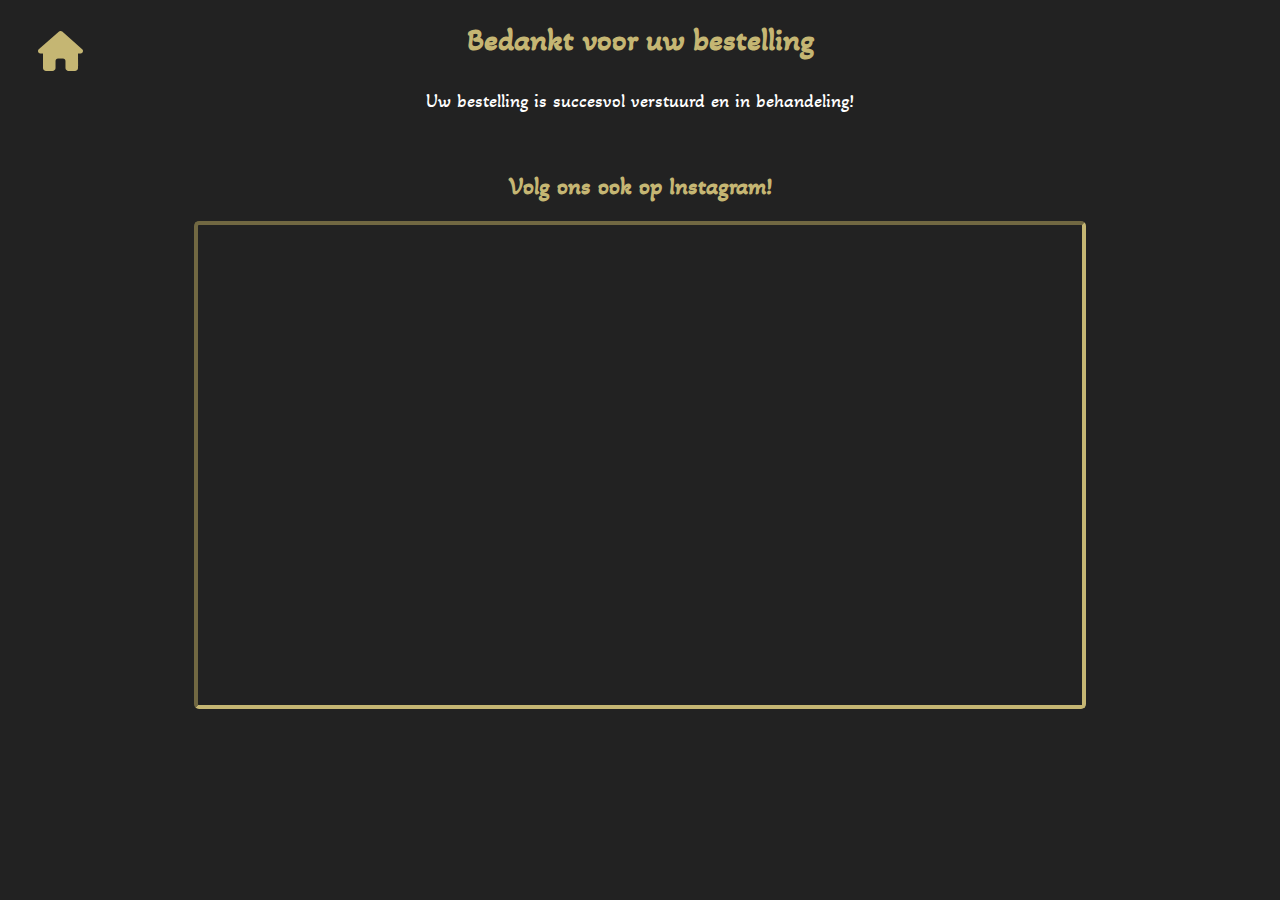
<file: src/bevestiging.html>
<!DOCTYPE html>
<html lang="en">
  <head>
    <link href="./images/logo.png" rel="shortcut icon" type="./images/logo.png" />
    <meta charset="UTF-8" />
    <meta http-equiv="X-UA-Compatible" content="IE=edge" />
    <meta name="viewport" content="width=device-width, initial-scale=1.0" />
    <link rel="stylesheet" href="css/bevestiging.css" />
    <link rel="preconnect" href="https://fonts.googleapis.com" />
    <link rel="preconnect" href="https://fonts.gstatic.com" crossorigin />
    <link rel="stylesheet" href="https://cdnjs.cloudflare.com/ajax/libs/font-awesome/6.0.0-beta3/css/all.min.css">
    <link
      href="https://fonts.googleapis.com/css2?family=Akaya+Telivigala&family=Eczar:wght@800&display=swap"
      rel="stylesheet"
    />
    <link
      href="https://fonts.googleapis.com/css2?family=Dancing+Script:wght@400;700&display=swap"
      rel="stylesheet"
    />
    <title>Bevestiging</title>
  </head>
  <body>
    <a href="index.html"
      ><i class="fa-solid fa-house" style="color: #c5b673;"></i></a
    >
    <h1>Bedankt voor uw bestelling</h1>
    <p>Uw bestelling is succesvol verstuurd en in behandeling!</p>
    
    <h2>Volg ons ook op Instagram!</h2>
    <div class="insta">
      <iframe src="https://www.instagram.com/ystra_ice/embed/"></iframe>
    </div>
    
    <!-- <iframe src="https://www.facebook.com/ystra.ambachtelijkijs/" frameborder="0"></iframe> -->
    <!-- <script src="./js/instagram.js"></script> -->
  </body>
</html>
</file>
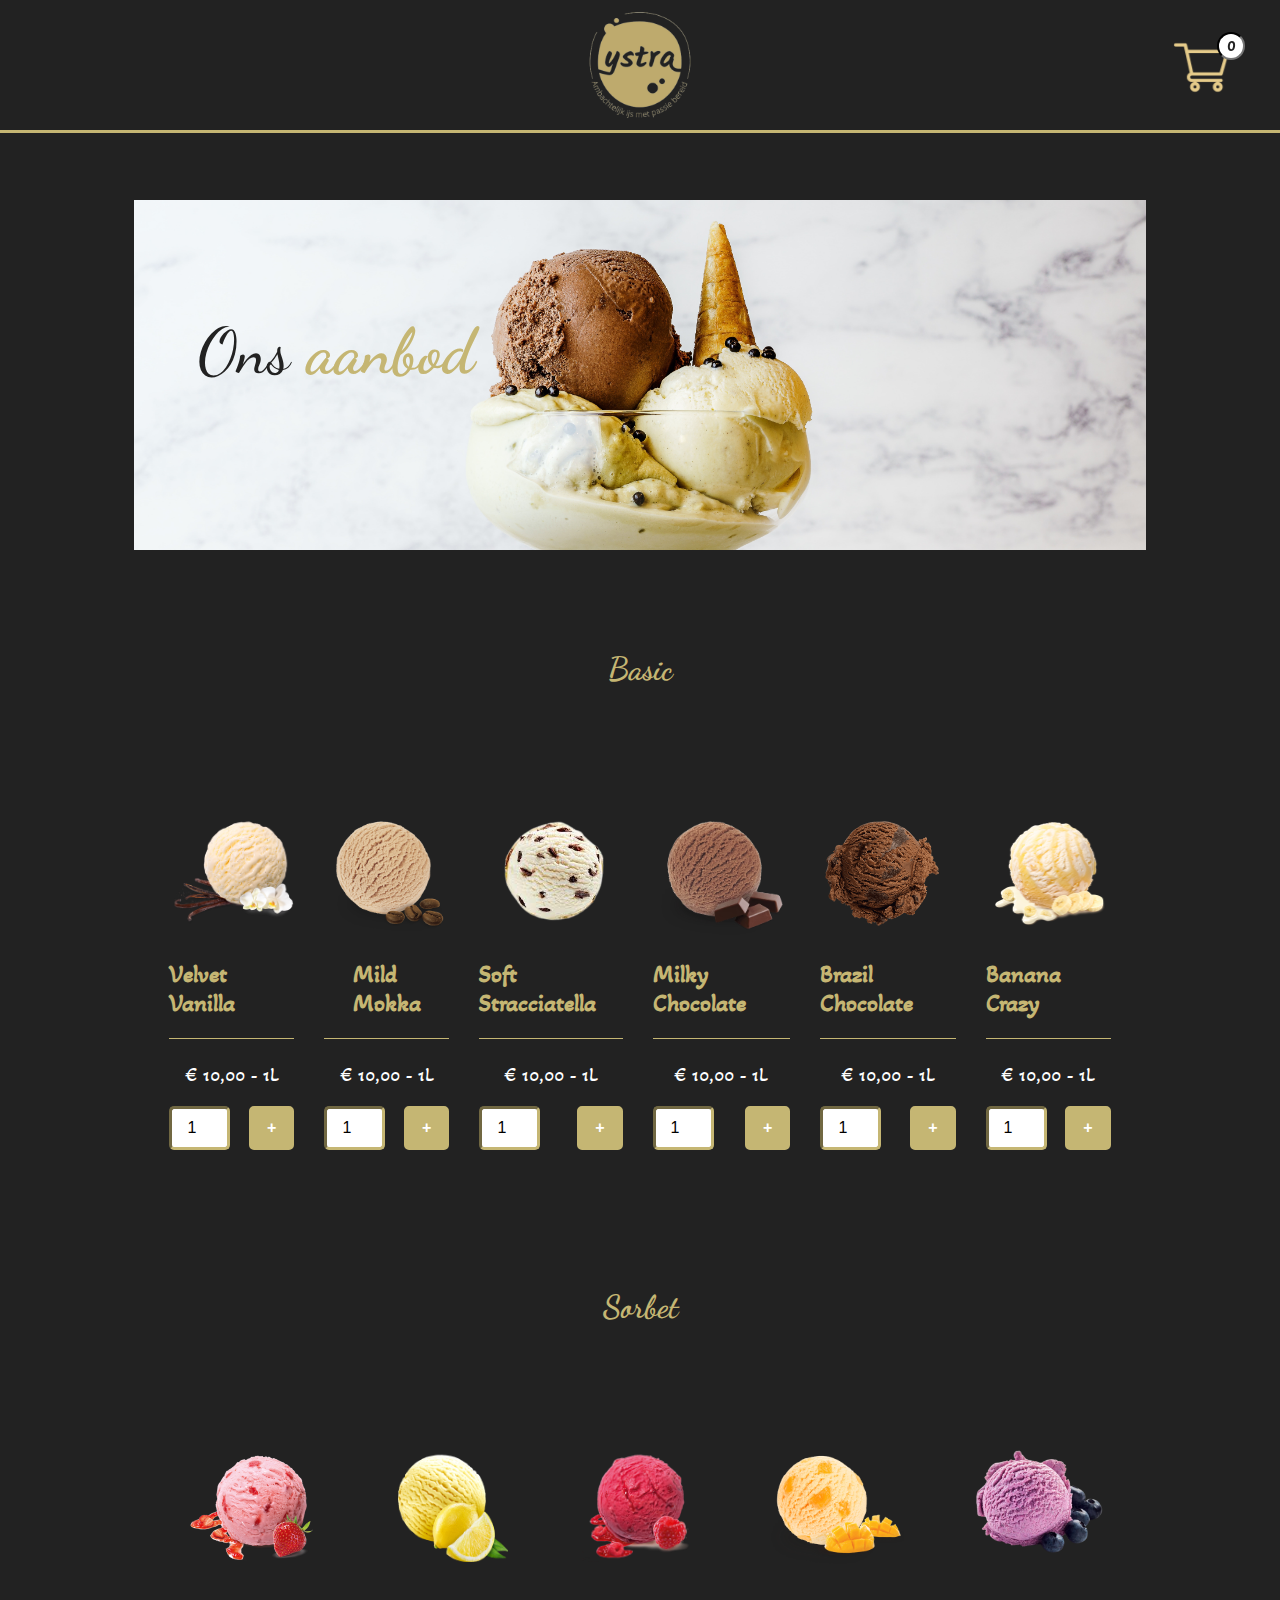
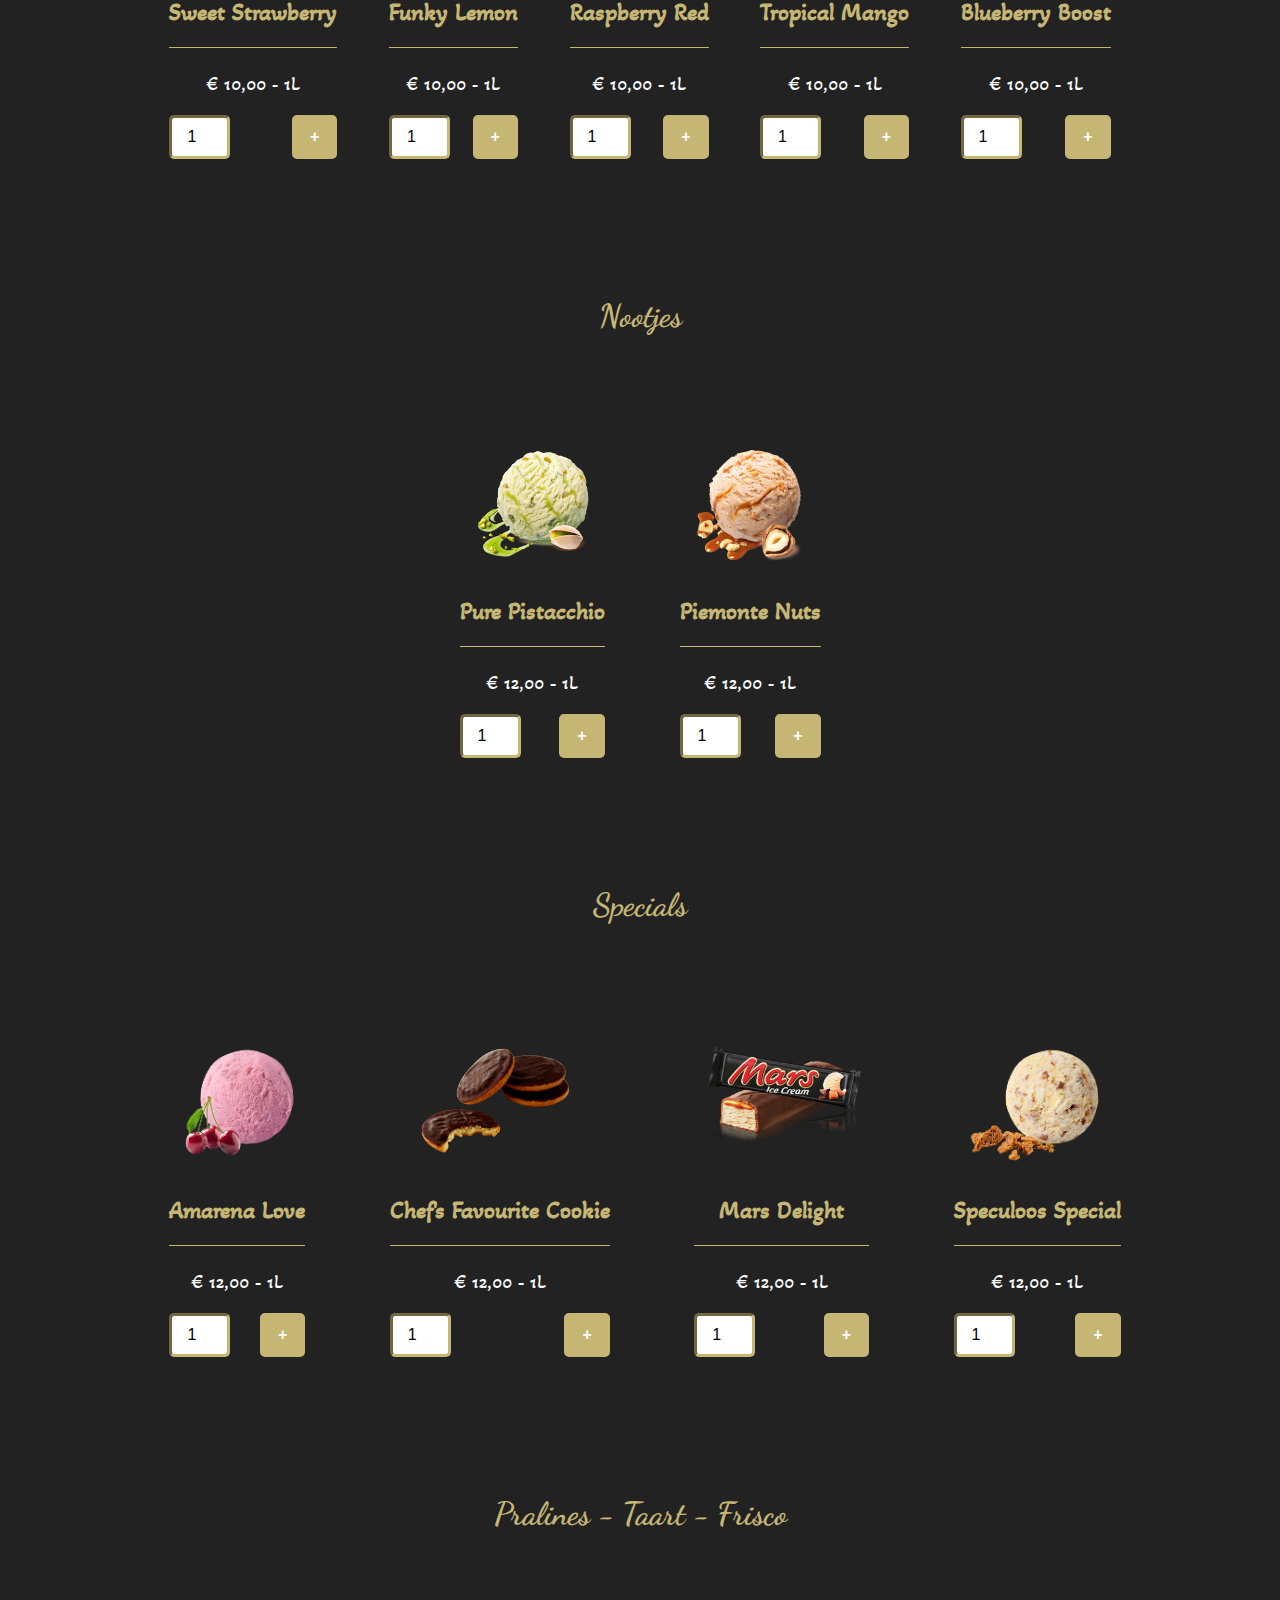
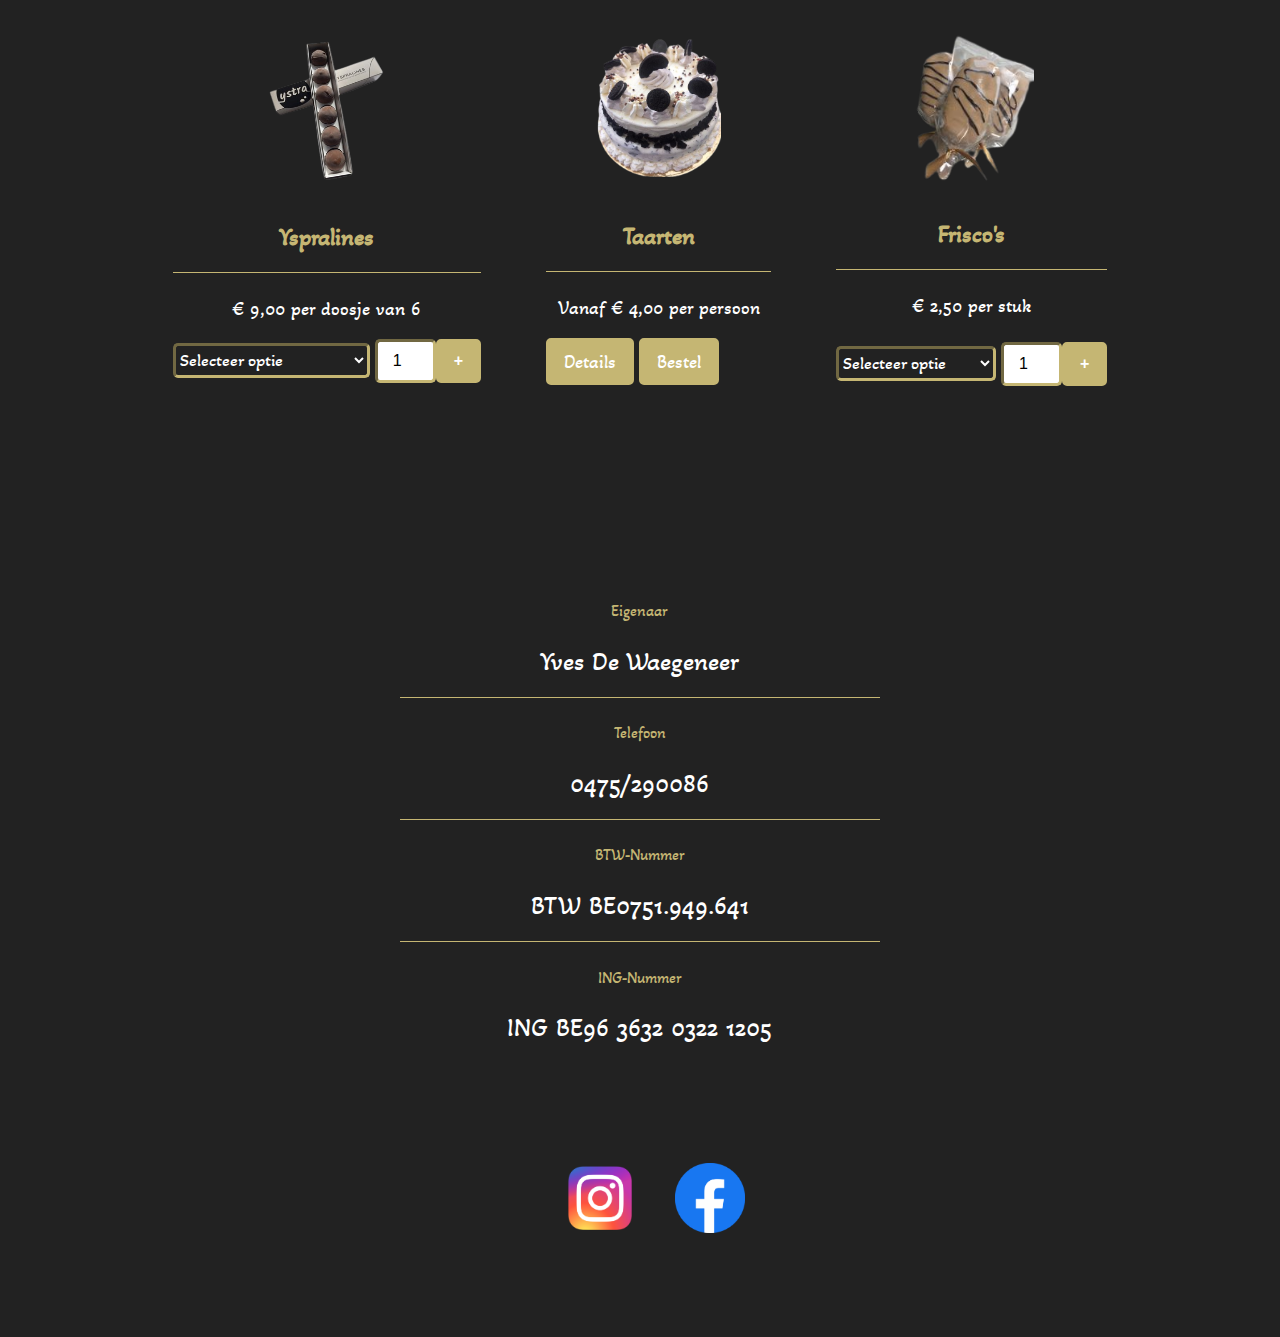
<file: src/onsaanbod.html>
<!DOCTYPE html>
<html lang="en">
  <head>
    <link
      href="./images/logo.png"
      rel="shortcut icon"
      type="./images/logo.png"
    />
    <meta charset="UTF-8" />
    <meta http-equiv="X-UA-Compatible" content="IE=edge" />
    <meta name="viewport" content="width=device-width, initial-scale=1.0" />
    <link rel="preconnect" href="https://fonts.googleapis.com" />
    <link rel="preconnect" href="https://fonts.gstatic.com" crossorigin />
    <link
      rel="stylesheet"
      href="https://cdnjs.cloudflare.com/ajax/libs/font-awesome/4.7.0/css/font-awesome.min.css"
    />
    <link
      href="https://fonts.googleapis.com/css2?family=Akaya+Telivigala&family=Eczar:wght@800&display=swap"
      rel="stylesheet"
    />
    <link href="https://fonts.googleapis.com/css2?family=Pacifico&display=swap" rel="stylesheet">
    <link
      href="https://fonts.googleapis.com/css2?family=Dancing+Script:wght@400;700&display=swap"
      rel="stylesheet"
    />
    <link rel="stylesheet" href="css/onsaanbod.css" />
    <title>Ons aanbod</title>
  </head>
  <body>
    <header>
      <section class="background">
        <!-- <ul id="winkelwagen"></ul> -->
        <figure>
          <a class="logo" href="index.html"
            ><img src="images/logo.png" alt=""
          /></a>
          
          <a class="cart" href="winkelwagen.html"
            ><img src="images/winkelwagen.png" alt=""
          /><p class="cart-button" id="cart-button"></p></a>
          
        </figure>
      </section>

      <!-- <figure></figure>
      <h1>Ons <span>aanbod</span></h1> -->
    </header>

    <main>
      <figure></figure>
      <h1>Ons <span>aanbod</span></h1>

      <!-- <h2 class="animated"><span style="color: #CC231E;">Holiday</span> <span style="color: #34A65F;">Specials</span></h2>
      <section class="holiday">
        <div class="product christmas" id="vanillagold1">
          <div>
            <img id="vanillagold" src="images/holiday_specials/vanilla_gold.png" />
          </div>
          <h3>Vanilla Gold</h3>
          <p>&euro; 25,00 - 4P</p>
          <p>&euro; 40,00 - 8P</p>
          <select class="product-option" id="vanillagold-options">
            <option value="/" style="color: #C5B673;" disabled selected>Selecteer optie</option>
            <option value="4P">4 personen</option>
            <option value="8P">8 personen</option>
          </select> <br> <br>
          <input class="hoeveelheid" type="number" value="1" min="1" />
          <button class="add-to-cart" id="vanillagold-button">+</button>
        </div>

        <div class="product christmas" id="caramelcrunch1">
          <div>
            <img id="caramelcrunch" src="images/holiday_specials/caramel_crunch.png" />
          </div>
          <h3>Caramel Crunch</h3>
          <p>&euro; 25,00 - 4P</p>
          <p>&euro; 40,00 - 8P</p>
          <select class="product-option" id="caramelcrunch-options">
            <option value="/" style="color: #C5B673;" disabled selected>Selecteer optie</option>
            <option value="4P">4 personen</option>
            <option value="8P">8 personen</option>
          </select> <br> <br>
          <input class="hoeveelheid" type="number" value="1" min="1" />
          <button class="add-to-cart" id="caramelcrunch-button">+</button>
        </div>

        <div class="product christmas" id="cherrychoc1">
          <div>
            <img id="cherrychoc" src="images/holiday_specials/cherry_chocolate.png" />
          </div>
          <h3>Cherry Chocolate</h3>
          <p>&euro; 25,00 - 4P</p>
          <p>&euro; 40,00 - 8P</p>
          <select class="product-option" id="cherrychoc-options">
            <option value="/" style="color: #C5B673;" disabled selected>Selecteer optie</option>
            <option value="4P">4 personen</option>
            <option value="8P">8 personen</option>
          </select> <br> <br>
          <input class="hoeveelheid" type="number" value="1" min="1" />
          <button class="add-to-cart" id="cherrychoc-button">+</button>
        </div>

        <div class="product christmas" id="berrychristmas1">
          <div>
            <img id="berrychristmas" src="images/holiday_specials/berry_christmas.png" />
          </div>
          <h3>Berry Christmas</h3>
          <p>&euro; 32,00 - 6P</p>
          <p>&euro; 45,00 - 10P</p>
          <select class="product-option" id="berrychristmas-options">
            <option value="/" style="color: #C5B673;" disabled selected>Selecteer optie</option>
            <option value="6P">6 personen</option>
            <option value="10P">10 personen</option>
          </select> <br> <br>
          <input class="hoeveelheid" type="number" value="1" min="1" />
          <button class="add-to-cart" id="berrychristmas-button">+</button>
        </div>

        <div class="product christmas" id="choccrock1">
          <div>
            <img id="choccrock" src="images/holiday_specials/choccrock.png" />
          </div>
          <h3>Choc Crock</h3>
          <p>&euro; 32,00 - 6P</p>
          <p>&euro; 48,00 - 12P</p>
          <select class="product-option" id="choccrock-options">
            <option value="/" style="color: #C5B673;" disabled selected>Selecteer optie</option>
            <option value="6P">6 personen</option>
            <option value="12P">12 personen</option>
          </select> <br> <br>
          <input class="hoeveelheid" type="number" value="1" min="1" />
          <button class="add-to-cart" id="choccrock-button">+</button>
        </div>
      </section> -->

      <!-- <section class="holiday">
        <div class="product christmas" id="domeclassic1">
          <div>
            <img id="domeclassic" src="images/holiday_specials/dome_classic.png" />
          </div>
          <h3>Dome Classic</h3>
          <p>&euro; 5,50 - 1P</p>
          <input class="hoeveelheid" type="number" value="1" min="1" />
          <button class="add-to-cart" id="domeclassic-button">+</button>
        </div>

        <div class="product christmas" id="domeintense1">
          <div>
            <img id="domeintense" src="images/holiday_specials/dome_intense.png" />
          </div>
          <h3>Dome Intense</h3>
          <p>&euro; 5,50 - 1P</p>
          <input class="hoeveelheid" type="number" value="1" min="1" />
          <button class="add-to-cart" id="domeintense-button">+</button>
        </div>

        <div class="product christmas" id="domecappuccino1">
          <div>
            <img id="domecappuccino" src="images/holiday_specials/dome_cappucino.png" />
          </div>
          <h3>Dome Cappuccino</h3>
          <p>&euro; 5,50 - 1P</p>
          <input class="hoeveelheid" type="number" value="1" min="1" />
          <button class="add-to-cart" id="domecappuccino-button">+</button>
        </div>

        <div class="product christmas" id="domeberry1">
          <div>
            <img id="domeberry" src="images/holiday_specials/dome_berry.png" />
          </div>
          <h3>Dome Berry</h3>
          <p>&euro; 5,50 - 1P</p>
          <input class="hoeveelheid" type="number" value="1" min="1" />
          <button class="add-to-cart" id="domeberry-button">+</button>
        </div>
      </section>

      <section class="holiday">
        <div class="product christmas" id="gintonicfrisco1">
          <div>
            <img id="gintonicfrisco" src="images/holiday_specials/gintonic_frisco.png" />
          </div>
          <h3>Gin Tonic Frisco (per 2)</h3>
          <p>&euro; 5,50 - 2P</p>
          <input class="hoeveelheid" type="number" value="1" min="1"/>
          <button class="add-to-cart" id="gintonicfrisco-button">+</button>
        </div>

        <div class="product christmas" id="yspralinesmix1">
          <div>
            <img id="yspralinesmix" src="images/holiday_specials/yspralines_mix.png" />
          </div>
          <h3>Yspralines Mix</h3>
          <p>&euro; 9,00 - 6 stuks</p>
          <input class="hoeveelheid" type="number" value="1" min="1"/>
          <button class="add-to-cart" id="yspralinesmix-button">+</button>
        </div>

        <div class="product christmas" id="glaspistache1">
          <div>
            <img id="glaspistache" src="images/holiday_specials/Glaasje_VanilleChocolade.png" />
          </div>
          <h3>Glaasje Vanille & Pistache</h3>
          <p>&euro; 5,50 - 1P</p>
          <input class="hoeveelheid" type="number" value="1" min="1" />
          <button class="add-to-cart" id="glaspistache-button">+</button>
        </div>

        <div class="product christmas" id="glaschoc1">
          <div>
            <img id="glaschoc" src="images/holiday_specials/Glaasje_VanilleChocolade.png" />
          </div>
          <h3>Glaasje Vanille & Chocolade</h3>
          <p>&euro; 5,50 - 1P</p>
          <input class="hoeveelheid" type="number" value="1" min="1" />
          <button class="add-to-cart" id="glaschoc-button">+</button>
        </div>
      </section> -->



      <h2>Basic</h2>
      <!-- <h2 id="overview">Shopping Cart</h2> -->
      <!-- <div id="overview1">
        <ul id="cart-list"></ul>
        <p id="total-cost"></p>
      </div> -->
      <section class="container1">
        <div class="product" id="vanilla1">
          <div>
            <img id="vanilla" src="images/onsaanbod/vanilla.png" alt="" />
          </div>
          <h3>Velvet Vanilla</h3>
          <p>&euro; 10,00 - 1L</p>
          <input class="hoeveelheid" type="number" value="1" min="1" />
          <button class="add-to-cart">+</button>
          <!-- <br>
          <p>$12.00</p>
          <input type="number" value="1" min="0">
          <button class="add-to-cart">+</button> -->
        </div>
        <div class="product">
          <div>
            <img id="mokka" src="images/onsaanbod/mokka1.png" alt="" />
          </div>
          <h3 id="mokkaText">Mild Mokka</h3>
          <p>&euro; 10,00 - 1L</p>
          <input class="hoeveelheid" type="number" value="1" min="1" />
          <button class="add-to-cart">+</button>
        </div>
        <div class="product">
          <div>
            <img
              id="stracciatella"
              src="images/onsaanbod/straciatella.png"
              alt=""
            />
          </div>
          <h3>Soft Stracciatella</h3>
          <p>&euro; 10,00 - 1L</p>
          <input class="hoeveelheid" type="number" value="1" min="1" />
          <button class="add-to-cart">+</button>
        </div>

        <div class="product">
          <div>
            <img id="milkychoc" src="images/onsaanbod/milkyChoc1.avif" alt="" />
          </div>
          <h3>Milky Chocolate</h3>
          <p>&euro; 10,00 - 1L</p>
          <input class="hoeveelheid" type="number" value="1" min="1" />
          <button class="add-to-cart">+</button>
        </div>

        <div class="product">
          <div>
            <img id="brazil" src="images/onsaanbod/brazil.png" alt="" />
          </div>
          <h3>Brazil Chocolate</h3>
          <p>&euro; 10,00 - 1L</p>
          <input class="hoeveelheid" type="number" value="1" min="1" />
          <button class="add-to-cart">+</button>
        </div>

        <div class="product" id="banana1">
          <div>
            <img id="banana" src="images/onsaanbod/banana1.png" alt="banaan" />
          </div>
          <h3>Banana Crazy</h3>
          <p>&euro; 10,00 - 1L</p>
          <input class="hoeveelheid" type="number" value="1" min="1" />
          <button class="add-to-cart">+</button>
        </div>
      </section>

      <h2>Sorbet</h2>

      <section class="container2">
        <div class="product" id="strawberry1">
          <div>
            <img
              id="strawberry"
              src="images/onsaanbod/strawberry1.png"
              alt=""
            />
          </div>
          <h3>Sweet Strawberry</h3>
          <p>&euro; 10,00 - 1L</p>
          <input class="hoeveelheid" type="number" value="1" min="1" />
          <button class="add-to-cart">+</button>
        </div>

        <div class="product">
          <div><img id="lemon" src="images/onsaanbod/lemon1.png" alt="" /></div>
          <h3>Funky Lemon</h3>
          <p>&euro; 10,00 - 1L</p>
          <input class="hoeveelheid" type="number" value="1" min="1" />
          <button class="add-to-cart">+</button>
        </div>

        <div class="product">
          <div>
            <img id="raspberry" src="images/onsaanbod/raspberry.png" alt="" />
          </div>
          <h3>Raspberry Red</h3>
          <p>&euro; 10,00 - 1L</p>
          <input class="hoeveelheid" type="number" value="1" min="1" />
          <button class="add-to-cart">+</button>
        </div>

        <div class="product">
          <div><img id="mango" src="images/onsaanbod/mango1.png" alt="" /></div>
          <h3>Tropical Mango</h3>
          <p>&euro; 10,00 - 1L</p>
          <input class="hoeveelheid" type="number" value="1" min="1" />
          <button class="add-to-cart">+</button>
        </div>

        <div class="product" id="blueberry1">
          <div>
            <img id="blueberry" src="images/onsaanbod/blueberry.png" alt="" />
          </div>
          <h3>Blueberry Boost</h3>
          <p>&euro; 10,00 - 1L</p>
          <input class="hoeveelheid" type="number" value="1" min="1" />
          <button class="add-to-cart">+</button>
        </div>
      </section>

      <h2>Nootjes</h2>

      <section class="container3">
        <div class="product">
          <div>
            <img id="pistache" src="images/onsaanbod/pistache1.png" alt="" />
          </div>
          <h3>Pure Pistacchio</h3>
          <p>&euro; 12,00 - 1L</p>
          <input class="hoeveelheid" type="number" value="1" min="1" />
          <button class="add-to-cart">+</button>
          <!-- <br>
        <p>&euro; 6,00</p>
        <input type="number" value="1" min="0">
        <button class="add-to-cart">+</button> -->
        </div>

        <div class="product">
          <div>
            <img id="piemonte" src="images/onsaanbod/hazelnoot.png" alt="" />
          </div>
          <h3>Piemonte Nuts</h3>
          <p>&euro; 12,00 - 1L</p>
          <input class="hoeveelheid" type="number" value="1" min="1" />
          <button class="add-to-cart">+</button>
        </div>
      </section>

      <h2>Specials</h2>

      <section class="container4">
        <div class="product specials" id="amarena1">
          <div>
            <img id="amarena" src="images/onsaanbod/amarena_clean.png" alt="" />
          </div>
          <h3 id="amarenaText">Amarena Love</h3>
          <p>&euro; 12,00 - 1L</p>
          <input class="hoeveelheid" type="number" value="1" min="1" />
          <button class="add-to-cart">+</button>
        </div>

        <div class="product specials" id="cookie">
          <div><img id="pims" src="images/onsaanbod/pimss.png" alt="" /></div>
          <h3 id="cookieText">Chef's Favourite Cookie</h3>
          <p>&euro; 12,00 - 1L</p>
          <input class="hoeveelheid" type="number" value="1" min="1" />
          <button class="add-to-cart">+</button>
        </div>
        <!--  -->

        <div class="product specials" id="marsContainer">
          <div><img id="mars" src="images/onsaanbod/mars.png" alt="" /></div>
          <h3 id="marsText">Mars Delight</h3>
          <p>&euro; 12,00 - 1L</p>
          <input class="hoeveelheid" type="number" value="1" min="1" />
          <button class="add-to-cart">+</button>
        </div>

        <!-- <div class="product specials" id="cuberdon1">
          <div>
            <img
              id="cuberdon"
              src="images/onsaanbod/cuberdon_clean.png"
              alt=""
            />
          </div>
          <h3 id="cuberdonText">Cuberdon Candy</h3>
          <p>&euro; 10,00 - 1L</p>
          <input class="hoeveelheid" type="number" value="1" min="1" />
          <button class="add-to-cart">+</button>
        </div> -->

        <div class="product specials" id="speculoos1">
          <div>
            <img id="speculoos" src="images/onsaanbod/speculoos.png" alt="" />
          </div>
          <h3 id="speculoosText">Speculoos Special</h3>
          <p>&euro; 12,00 - 1L</p>
          <input class="hoeveelheid" type="number" value="1" min="1"/>
          <button class="add-to-cart">+</button>
        </div>
      </section>

      <h2>Pralines - Taart - Frisco</h2>

      <section class="container5">
        <div class="product specials yspralines" id="yspralines">
          <div>
            <img id="pralines" src="images/onsaanbod/pralines.png" alt="" />
          </div>
          <br /><br />
          <h3>Yspralines</h3>
          <p>&euro; 9,00 per doosje van 6</p>
          <select class="product-option" id="pralines-options">
            <option value="/" style="color: #C5B673;" disabled selected>Selecteer optie</option>
            <option value="Vanille/Melk">Vanille/Melk</option>
            <option value="Piemonte/Melk/Nootjes">Piemonte/Melk/Nootjes</option>
            <option value="Mix">Mix</option>
          </select>
          <input class="hoeveelheid" type="number" value="1" min="1" />
          <button class="add-to-cart">+</button>
        </div>

        <div class="taarten">
          <div><img id="taart" src="images/onsaanbod/taart.png" alt="" /></div>
          <br /><br />
          <h3>Taarten</h3>
          <p>Vanaf &euro; 4,00 per persoon</p>
          <!-- <a href="#taartenDialog">Bestel</a> -->
          <button id="showfoto" class="button">Ontdek meer</button>
          <button id="show" class="button">Bestel</button>
        </div>

        <dialog id="fotoDialog">
          <form method="dialog">
            <button type="button" class="button cancel" id="closefoto">
              <i
                class="fa fa-regular fa-circle-xmark"
                style="
                  color: #ff0000;
                  height: 25px;
                  width: 25px;
                  font-size: 1.5rem;
                "
                >&#9747;</i
              >
            </button>
            <!-- <button type="button" class="button" disabled>&larr;</button> -->
            <a class="prev" onclick="plusSlides(-1)">&larr;</a>
            <div class="slideshow-content">
              <div class="fotoDiv fade">
                <img id="taart1" src="images/hot_items/taart1_clean.png" />
              </div>
              <h3></h3>
              <p class="fade">
                <span>Aantal personen:</span> 8 <br /><span>Type:</span>
                ijstaart <br /><span>Smaak:</span> Velvet Vanilla <br /><span
                  >Afwerking:</span
                >
                slagroom & fruitspiegel
              </p>
            </div>
            <div class="slideshow-content">
              <div class="fotoDiv fade">
                <img id="taart2" src="images/hot_items/taart2_clean.png" />
              </div>
              <h3></h3>
              <p class="fade">
                <span>Aantal personen:</span> 12 <br /><span>Type:</span>
                ijstaart <br /><span>Smaak:</span> Velvet Vanilla & Pure
                Pistacchio <br /><span>Afwerking:</span> slagroom
              </p>
            </div>
            <div class="slideshow-content">
              <div class="fotoDiv fade">
                <img id="taart3" src="images/hot_items/taart3_clean.png" />
              </div>
              <h3></h3>
              <p class="fade">
                <span>Aantal personen:</span> 16 <br /><span>Type:</span>
                driptaart <br /><span>Smaak:</span> Velvet Vanilla & Soft
                Stracciatella <br /><span>Afwerking:</span> slagroom
              </p>
            </div>
            <div class="slideshow-content">
              <div class="fotoDiv fade">
                <img id="taart4" src="images/hot_items/taart4_clean.png" />
              </div>
              <h3 style="margin-top: 9px"></h3>
              <p class="fade">
                <span>Aantal personen:</span> 12 <br /><span>Type:</span>
                driptaart <br /><span>Smaak:</span> Velvet Vanilla & Sweet
                Strawberry <br /><span>Afwerking:</span> slagroom
              </p>
            </div>
            <div class="slideshow-content">
              <div class="fotoDiv fade">
                <img id="taart5" src="images/hot_items/taart5_clean.png" />
              </div>
              <h3></h3>
              <p class="fade">
                <span>Aantal personen:</span> 10 <br /><span>Type:</span>
                ijstaart <br /><span>Smaak:</span> Velvet Vanilla & Amarena Love
                <br /><span>Afwerking:</span> italiaanse meringue
              </p>
            </div>
            <div class="slideshow-content">
              <div class="fotoDiv fade">
                <img id="taart6" src="images/hot_items/ijslam1_clean.png" />
              </div>
              <h3></h3>
              <p class="fade">
                <span>Aantal personen:</span> 25 <br /><span
                  >Type:</span
                >
                ijslam <br /><span>Smaak:</span> Velvet Vanilla & Sweet Strawberry <br /><span
                  >Afwerking:</span
                >
                slagroom
              </p>
            </div>
            <div class="slideshow-content">
              <div class="fotoDiv fade">
                <img id="taart7" src="images/hot_items/ijslam2_clean.png" />
              </div>
              <h3></h3>
              <p class="fade">
                <span>Aantal personen:</span> 10 <br /><span
                  >Type:</span
                >
                ijslam <br /><span>Smaak:</span> Velvet Vanilla <br /><span
                  >Afwerking:</span
                >
                slagroom
              </p>
            </div>
            <!-- <button type="button" id="prevBtn">&larr; Vorige</button>
            <button type="button" id="nextBtn">Volgende &rarr;</button> -->

            <a class="next" onclick="plusSlides(1)">&rarr;</a>
            <!-- <button id="closeBtn">Close</button> -->
            <!-- <button type="button" class="button">&rarr;</button> -->
          </form>
        </dialog>

        <dialog id="bestelDialog">
          <form method="dialog">
            <div class="product specials" style="box-shadow: none">
              <button type="button" class="button cancel" id="close">
                <i
                  class="fa fa-regular fa-circle-xmark"
                  style="
                    color: #ff0000;
                    height: 25px;
                    width: 25px;
                    font-size: 1.5rem;
                  "
                  >&#9747;</i
                >
              </button>
              <h3 style="margin-top: -20px">Taarten</h3>
              <p>Aantal Personen</p>
              <select
                class="product-option"
                id="personen"
                onchange="showSmaak2Dropdown()"
              >
                <option value="/" style="color: #C5B673;" disabled selected>Selecteer optie</option>
                <option value="6">6</option>
                <option value="8">8</option>
                <option value="10">10</option>
                <option value="12">12</option>
                <option value="15+">15+</option>
              </select>
              <p>Type</p>
              <select class="product-option" id="type">
                <option value="/" style="color: #C5B673;" disabled selected>Selecteer optie</option>
                <option value="ijstaart">ijstaart</option>
                <option value="driptaart">driptaart</option>
                <option value="ijslam">ijslam</option>
              </select>
              <p>Smaak</p>
              <select class="product-option" id="smaak1">
                <option value="/" style="color: #C5B673;" disabled selected>Selecteer optie</option>
                <option value="Velvet Vanilla">Velvet Vanilla</option>
                <option value="Soft Stracciatella">Soft Stracciatella</option>
                <option value="Milky Chocolate">Milky Chocolate</option>
                <option value="Sweet Strawberry">Sweet Strawberry</option>
                <option value="Raspberry Red">Raspberry Red</option>
                <option value="Piemonte Nuts">Piemonte Nuts</option>
                <option value="Pure Pistacchio">Pure Pistacchio</option>
                <option value="Mild Mokka">Mild Mokka</option>
              </select>
              <div id="smaak2Dropdown" style="display: none">
                <select class="product-option" id="smaak2">
                  <option value="/" style="color: #C5B673;" disabled selected>Selecteer optie</option>
                  <option value="Velvet Vanilla">Velvet Vanilla</option>
                  <option value="Soft Stracciatella">Soft Stracciatella</option>
                  <option value="Milky Chocolate">Milky Chocolate</option>
                  <option value="Sweet Strawberry">Sweet Strawberry</option>
                  <option value="Raspberry Red">Raspberry Red</option>
                  <option value="Piemonte Nuts">Piemonte Nuts</option>
                  <option value="Pure Pistacchio">Pure Pistacchio</option>
                  <option value="Mild Mokka">Mild Mokka</option>
                </select>
              </div><br>
              <p style="padding-top: 15px;">Afwerking</p>
              <select class="product-option" id="afwerking">
                <option value="/" style="color: #C5B673;" disabled selected>Selecteer optie</option>
                <option value="Slagroom">Slagroom</option>
                <option value="Italiaanse Meringue">Italiaanse Meringue</option>
                <option value="Fruitspiegel">Fruitspiegel</option>
              </select><br>
              <p id="price" style="color: #C5B673; font-size: 1.5rem;"></p>
              <p style="color: #C5B673; font-size: 1rem;">Gelieve uw taart tijdig te bestellen (7 dagen op voorhand) of neem telefonisch contact op.</p>
              <button class="add-to-cart voegtoe" id="voegtoe" onclick="addToCartTaart()">
                Voeg toe
              </button>
            </div>
            <!-- <button id="close" type="button" class="button">Sluiten</button> -->
          </form>
        </dialog>

        <dialog class="dialog" id="dialogError">
          <p id="dialog-text-error"></p>
          <button id="dialog-button-error" type="button" class="errorbutton">OK</button>
        </dialog>

        <div class="product specials frisco" id="frisco">
          <div>
            <img id="frisco" src="images/onsaanbod/frisco.png" alt="" />
          </div>
          <br /><br />
          <h3>Frisco's</h3>
          <p>&euro; 2,50 per stuk</p>
          <h6 id="priceFrisco" style="display: block;"></h6>
          <select class="product-option" id="frisco">
            <option value="/" style="color: #C5B673;" disabled selected>Selecteer optie</option>
            <option value="Vanille/Melk">Vanille/Melk</option>
            <option value="Mokka/Gold">Mokka/Gold</option>
            <option value="Raspberry/White">Raspberry/White</option>
            <option value="Gin Tonic">Gin Tonic (&euro; 3,00)</option>
          </select>
          <input class="hoeveelheid" type="number" value="1" min="1" />
          <button class="add-to-cart">+</button>
        </div>
      </section>
      <!-- <p><a href="bestelling.html">Bestelling plaatsen!</a></p> -->
    </main>

    <footer>
      <div>
        <div>
          <p>Eigenaar</p>
          <h3>Yves De Waegeneer</h3>
          <p>Telefoon</p>
          <h3>0475/290086</h3>
          <p>BTW-Nummer</p>
          <h3>BTW BE0751.949.641</h3>
          <p>ING-Nummer</p>
          <h3>ING BE96 3632 0322 1205</h3>
        </div>
      </div>
    </footer>

    <figure>
      <a href="https://www.instagram.com/ystra_ice/"
        ><img src="images/instagram1.png" alt=""
      /></a>
      <a href="https://www.facebook.com/Ystra.ice"
        ><img src="images/Facebook.png" alt=""
      /></a>
    </figure>
    <script src="./js/aanbod.js" defer></script>
    <!-- <script src="./js/taart.js" defer></script> -->
  </body>
</html>
</file>
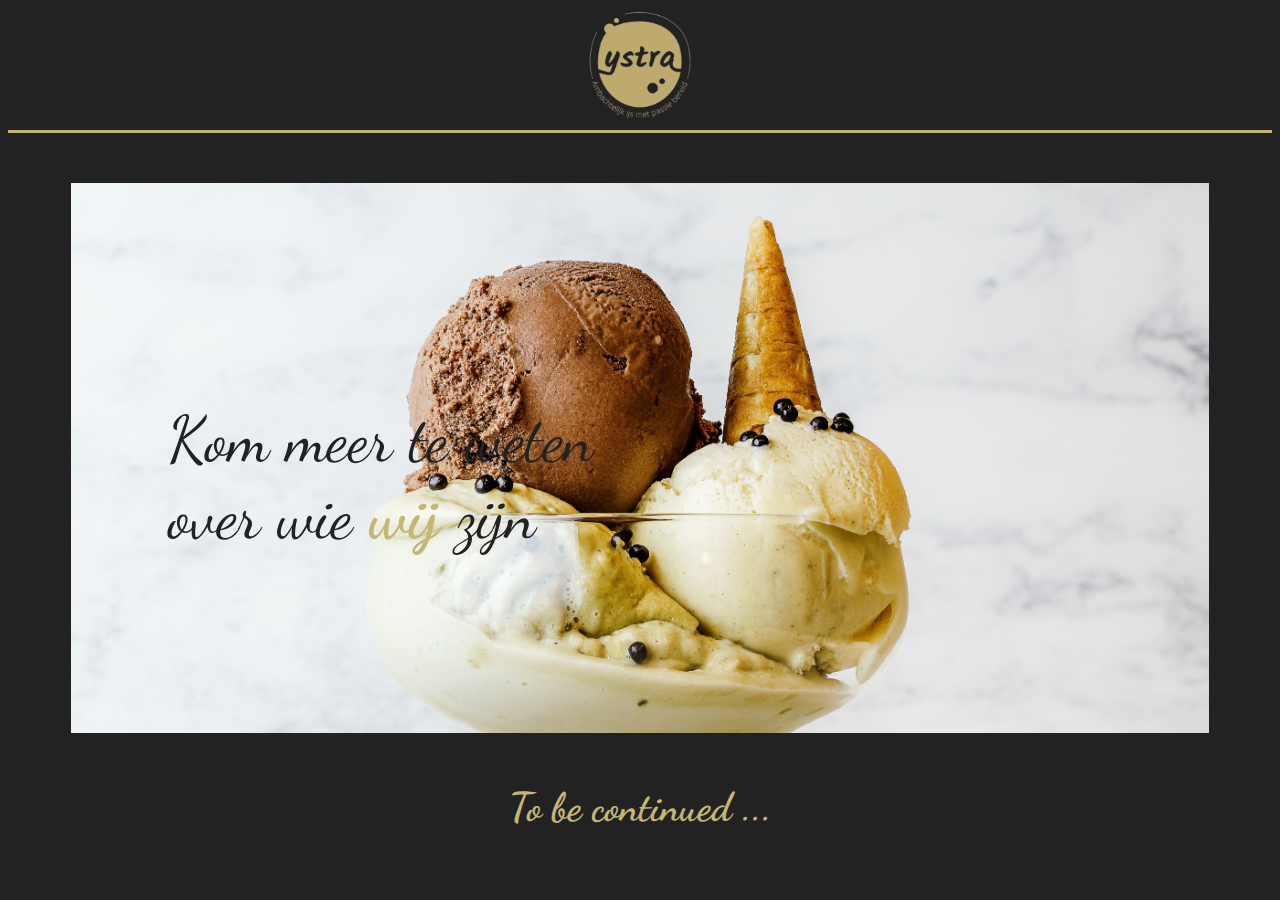
<file: src/wiezijnwij.html>
<!DOCTYPE html>
<html lang="en">
  <head>
    <link href="./images/logo.png" rel="shortcut icon" type="./images/logo.png" />
    <meta charset="UTF-8" />
    <meta http-equiv="X-UA-Compatible" content="IE=edge" />
    <meta name="viewport" content="width=device-width, initial-scale=1.0" />
    <link rel="stylesheet" href="css/wiezijnwij.css" />
    <link rel="preconnect" href="https://fonts.googleapis.com" />
    <link rel="preconnect" href="https://fonts.gstatic.com" crossorigin />
    <link
      href="https://fonts.googleapis.com/css2?family=Akaya+Telivigala&family=Eczar:wght@800&display=swap"
      rel="stylesheet"
    />
    <link
      href="https://fonts.googleapis.com/css2?family=Dancing+Script:wght@400;700&display=swap"
      rel="stylesheet"
    />
    <title>Wie zijn wij?</title>
  </head>
  <body>
    <header>
      <figure class="logo">
        <a href="index.html"><img src="images/logo.png" alt="" /></a>
      </figure>
      <figure></figure>
      <h1>
        Kom meer te weten <br />
        over wie <span>wij</span> zijn
      </h1>
    </header>
    <main>
      <h2>To be continued ...</h2>
    </main>
  </body>
</html>
</file>
<file: src/css/bevestiging.css>
:root {
  --backgroundcolor: #222222;
  --Goud: #C5B673;
  --scroll: #3b3b3b;
  --scrollhover: #c5b6735d;
  /*--lettertype:  Verdana sans-serif;*/
  --tekstkleur: white;
  --font1: font-family: 'Dancing Script', cursive;
  --font2: font-family: 'Akaya Telivigala', cursive;
}

::-webkit-scrollbar {
  height: 7px;
  width: 7px;
}

/* Style the scrollbar thumb */
::-webkit-scrollbar-thumb {
  background-color: var(--scroll);
  border-radius: 10px;
  /* height: 2px; */
}

/* Style the scrollbar thumb on hover */
::-webkit-scrollbar-thumb:hover {
  background-color: var(--scrollhover);
}

body{
  background-color: var(--backgroundcolor);
  font-family: 'Akaya Telivigala', cursive;
  height: 100%;
}

body a i {
  margin-top: 10px;
  margin-left: 30px;
  font-size: 2.5rem;
  position: fixed;
  transition: 500ms;
}
body a i:hover {
  transition: 500ms;
  scale: 1.2;
}

h1, h2 {
  color: var(--Goud);
  text-align: center;
}

p {
  color: var(--tekstkleur);
  text-align: center;
  font-size: 1.2rem;
  margin: 0 auto;
  width: 75%;
  margin-top: 30px;
  margin-bottom: 30px;
  padding-bottom: 30px;
  font-family: 'Akaya Telivigala', cursive;}

.insta {
  height: 480px;
}

iframe {
  width: 70%;
  height: 100%;
  border: 0;
  margin: 0 auto;
  display: block;
  border-radius: 5px;
  /* box-shadow: 0px 0px 10px 1px var(--Goud); */
  border-style: inset;
  border-width: 4px;
  border-color: var(--Goud);
}


/* Responsive layout - makes a two column-layout instead of four columns */
@media screen and (max-width: 766px) {
  p {
    display: block;
    margin-block-start: 1em;
    margin-block-end: 1em;
  }

  h1 {
    display: block;
    padding-top: 100px;
  }

  h2 {
    display: block;
    padding-top: 50px;
  }

  iframe {
    display: block;
    height: 75%;
    width: 90%;
  }
}
</file>
<file: src/css/onsaanbod.css>
:root {
    --backgroundcolor: #222222;
    --scroll: #3b3b3b;
    --scrollhover: #c5b6735d;
    --Goud: #C5B673;
    --Rood: #CC231E;
    --Groen: #34A65F;
    --Donkergroen: #0F8A5F;
    /*--lettertype:  Verdana sans-serif;*/
    --tekstkleur: white;
    --font1: font-family: 'Dancing Script', cursive;
    --font2: font-family: 'Akaya Telivigala', cursive;
}

::-webkit-scrollbar {
    height: 7px;
    width: 7px;
}
  
/* Style the scrollbar thumb */
::-webkit-scrollbar-thumb {
    background-color: var(--scroll);
    border-radius: 10px;
    /* height: 2px; */
}

/* Style the scrollbar thumb on hover */
::-webkit-scrollbar-thumb:hover {
    background-color: var(--scrollhover);
}

body{
    background-color: var(--backgroundcolor);
    font-family: 'Akaya Telivigala', cursive;
}

#winkelwagen {
    height: 50px;
    width: auto;
    margin: auto 7%;
    display: block;
    padding-top: 5px;
    color: var(--Goud);
    font-family: 'Akaya Telivigala', cursive;
}

#bestelDialog {
    border-radius: 10px;
    border-style: inset;
    border-color: var(--Goud);
    padding-left: 10px;
    padding-right: 10px;
    padding-bottom: 15px;
    padding-top: 15px;
    width: 350px;
    margin: auto auto;
    background-color: var(--backgroundcolor);
}
#bestelDialog[open] {
    animation: scale-in 500ms;
}
#bestelDialog[closing] {
    animation: scale-out 450ms;
}
#bestelDialog::backdrop {
    background-color: rgba(0, 0, 0, 0.5);
}

#smaak1,
#smaak2Dropdown {
    float: left;
    margin-right: 20px;
    /* margin-bottom: 30px; */
}

/* Center the smaak horizontally */
/* #smaak1 {
  margin-left: 5%;
}
#smaak2Dropdown {
  margin-right: 5%;
} */


/* Clear the float after the smaak2Dropdown */
#smaak2Dropdown::after {
  content: "";
  display: table;
  clear: both;
}
#smaak2Dropdown {
    height: 30px;
    /* padding-bottom: 30px; */
}

#bestelDialog p {
    font-family: var(--font1);
    font-size: 1.2rem;
    color: var(--tekstkleur);
    margin-bottom: 10px;
    margin-top: 30px;
    text-align: left;
}

.voegtoe {
    font-family: var(--font1);
    font-size: 1.2rem;
    margin-top: 25px;
}

.product-option {
    font-family: var(--font1);
    font-size: 1.1rem;
    background-color: var(--backgroundcolor);
    border-radius: 5px;
    border-style: inset;
    border-color: var(--Goud);
    border-width: 3px;
    height: 35px;
    color: var(--tekstkleur);

    /* appearance: none; */
    background: transparent;
}
.product-option:focus {
    background-color: var(--backgroundcolor);
    /* color: var(--tekstkleur); */
    outline: none;
}
.product-option:hover {
    /* background-color: var(--Goud); */
    /* color: var(--tekstkleur); */
    cursor: pointer;
}

/* Dialog scale-in */
@keyframes scale-in {
    from {
        transform: scale(0);
    }
    to {
        transform: scale(1);
    }
}

/* Dialog scale-out */
@keyframes scale-out {
    from {
        transform: scale(1);
    }
    to {
        transform: scale(0);
    }
}

/* Dialog fade-in */
@keyframes fade-in {
    0% {
        opacity: 0;
    }
    100% {
        opacity: 1;
    }
}

/* Dialog fade-out */
@keyframes fade-out {
    0% {
        opacity: 1;
    }
    100% {
        opacity: 0;
    }
}

/* Dialog slide-in */
@keyframes slide-in {
    from {
        transform: translateY(-100%);
    }
    to {
        transform: translateY(0);
    }
}

/* Dialog slide-out */
@keyframes slide-out {
    from {
        transform: translateY(0);
    }
    to {
        transform: translateY(-100%);
    }
}

@keyframes slide-left {
    from {
        transform: translateX(120%);
    }
    to {
        transform: translateX(0);
    }
}

@keyframes slide-right {
    from {
        transform: translateX(0);
    }
    to {
        transform: translateX(120%);
    }
}

@keyframes fade {
    from {
        opacity: 0;
    }
    to {
        opacity: 1;
    }
}

@keyframes burn {
    0% {
        opacity: 0;
    }
    50% {
        opacity: 1;
    }
    100% {
        opacity: 0;
    }    
}

#taart1 {
    height: 300px;
    width: auto;
    margin: auto auto;
    display: block;
    padding-top: 32px;
}
#taart1:hover {
    transform: scale(1);
}

#taart2 {
    height: 350px;
    width: auto;
    margin: auto auto;
    display: block;
    padding-top: 5px;
}
#taart2:hover {
    transform: scale(1);
}

#taart3 {
    height: 350px;
    width: auto;
    margin: auto auto;
    display: block;
    padding-left: 15px;
    padding-top: 5px;
}
#taart3:hover {
    transform: scale(1);
}

#taart4 {
    height: 300px;
    width: auto;
    margin: auto auto;
    margin-top: 15px;
    display: block;
    padding-top: 15px;
    padding-left: 5px;
}
#taart4:hover {
    transform: scale(1);
}

#taart5 {
    height: 275px;
    width: auto;
    margin: auto auto;
    display: block;
    padding-top: 55px;
}
#taart5:hover {
    transform: scale(1);
}

#taart6 {
    height: 350px;
    width: auto;
    margin: auto auto;
    display: block;
    padding-top: 20px;
}
#taart6:hover {
    transform: scale(1);
}

#taart7 {
    height: 325px;
    width: auto;
    margin: auto auto;
    display: block;
    padding-top: 30px;
}
#taart7:hover {
    transform: scale(1);
}

.slideshow-content {
    display: none;
}
.fotoDiv {
    height: 350px;
    width: auto;
    margin: auto auto;
    padding-bottom: 15px;
}

#fotoDialog {
    border-radius: 10px;
    border-style: inset;
    border-color: var(--Goud);
    padding-left: 10px;
    padding-right: 10px;
    padding-bottom: 15px;
    padding-top: 15px;
    width: 450px;
    height: 550px;
    margin: auto auto;
    background-color: var(--backgroundcolor);
}
#fotoDialog[open] {
    animation: scale-in 500ms;
}
#fotoDialog[open] .slideshow-content:first-of-type {
    display: block;
  }
#fotoDialog[closing] {
    animation: scale-out 450ms;
}
#fotoDialog::backdrop {
    background-color: rgba(0, 0, 0, 0.5);
}
.prev, .next {
    cursor: pointer;
    position: absolute;
    top: 35%;
    width: auto;
    margin-top: -22px;
    padding: 16px;
    color: var(--Goud);
    font-weight: bold;
    font-size: 1.7rem;
    transition: 0.6s ease;
    border-radius: 0 3px 3px 0;
    user-select: none;
    left: 5px;
    right: auto;
    /* transition: 0.5s; */
}
.next {
    left: auto;
    right: 5px;
    border-radius: 3px 0 0 3px;
}
.prev:hover {
    scale: 1.1;
}
.next:hover {
    scale: 1.1;
}

.fade {
    animation: fade 0.7s;
}
.burn {
    animation: burn 1s;
}
.dialog {
    font-size: 1.1rem;
    border-radius: 10px;
    border-style: inset;
    border-color: var(--Goud);
    padding-left: 15px;
    padding-right: 15px;
    padding-bottom: 15px;
    padding-top: 15px;
    width: 375px;
    height: 115px;
    bottom: 0;
    right: 0;
    margin-right: 50px;
    margin-bottom: 50px;
    background-color: var(--backgroundcolor);
    animation: slide-right 0.5s;
}
.dialog[open] {
    animation: slide-left 0.5s;
}
.dialog[closing] {
    animation: slide-right 0.5s;
    animation-fill-mode: forwards;
}
.dialog::backdrop {
    background-color: rgba(0, 0, 0, 0.5);
}
/* .error {
    padding-left: -11px;
    padding-right: 1px;
} */
.errorbutton {
    background-color: var(--Goud);
    color: white;
    border: solid 3px var(--Goud);
    padding: 5px 10px;
    /* center it */
    margin: auto auto;
    display: block;
    border-radius: 5px;
    font-size: 1rem;
    font-family: "Akaya Telivigala", cursive;
    font-weight: bold;
    cursor: pointer;
    transition: 500ms;
}
.errorbutton:hover {
    background-color: white;
    color: var(--Goud);
    border: inset 3px var(--Goud);
}
#dialog-text-error {
    display: block;
    margin: auto auto;
    text-align: center;
    margin-bottom: 25px;
    margin-top: 25px;
    font-size: 1.2rem;
    margin-left: -5px;
    margin-right: -5px;
}

div p span {
    font-weight: bold;
    color: var(--Goud);
}

.button {
    border: none;
    background-color: var(--Goud);
    padding: 9px 15px;
    color: white;
    font-family: "Akaya Telivigala", cursive;
    font-size: 1.2rem;
    transition: 500ms;
    border-radius: 5px;
    border-style: solid;
    border-color: var(--Goud);
}
.button:hover {
    background-color: white;
    color: var(--Goud);
    transition: 500ms;
    border-style: inset;
    cursor: pointer;
}

.cancel {
    background-color: var(--backgroundcolor);
    border: none;
    position: absolute;
    top: 10px;
    right: 10px;
}
.cancel:hover {
    background-color: var(--backgroundcolor);
    border: none;
    cursor: pointer;
}

/* Cart */
#overview1 {
    position: fixed;
    top: 0;
    right: 0;
    margin-right: 10%;
    z-index: 100;

}
#cart-list {
    color: var(--Goud);
}
.update-quantity {
    font-family: var(--font1);
    border: 1px solid var(--Goud);
    border-radius: 5px;
    text-align: center;
    color: var(--tekstkleur);
    background-color: var(--Goud);
    font-size: 1.2rem;
    padding: 3px 7px;
    border: var(--Goud);
    border-style: solid;
    transition: 500ms;
}
.update-quantity:hover{
    background-color: var(--tekstkleur);
    color: var(--Goud);
    transition: 500ms;
    border-style: inset;
    cursor: pointer;
}

.remove {
    font-family: var(--font1);
    border: 1px solid var(--Goud);
    border-radius: 5px;
    text-align: center;
    color: var(--tekstkleur);
    background-color: var(--Goud);
    font-size: 1.2rem;
    padding: 3px 7px;
    border: var(--Goud);
    border-style: solid;
    transition: 500ms;
}
.remove:hover{
    background-color: red;
    color: var(--tekstkleur);
    border-style: inset;
    border-color: red;
    transition: 500ms;
    cursor: pointer;
}

/*opmaak header*/
header{
    width: 95%;
    margin: 0 auto;
    position: relative;
    font-family: 'Dancing Script', cursive;
}
header figure:nth-of-type(1) {
    width: 5%;
    min-width: 70px;
    margin: 0 auto;
    margin-bottom: 50px;
    margin-top: 50px;
    top: 0;
    background-color: #222222;
}
header figure:nth-of-type(1) img{
    width: 100%;
    /* background-color: #222222; */
}

main figure:nth-of-type(1){
    background-image: url(../images/pexels_cropped.jpg);
    width: 100%;
    height: 350px;
    background-size: cover;
    background-position: center;
    background-position-y: bottom;
    /* margin-left: 0%; */
    margin: 0 auto;
}
h1{
    position: absolute;
    top: 40%;
    margin-left: 5%;
    color: var(--backgroundcolor);
    font-size: 4rem;
    font-weight: lighter;
    font-family: 'Dancing Script', cursive;
}
main h1 span{
    font-weight: bold;
    color: var(--Goud);
}
.fixed{
    position: fixed;
    top: 0;
    width: 2%;
    /* height: 50px; */
}
.fixedCart{
    position: fixed;
    top: 0;
    right: 3.5%;
}
.logo{
    position: fixed;
    top: 10px;
    width: 110px;
    height: 110px;
    left: calc(50% - 55px);
    display: flex;
    justify-content: center;
    align-items: center;

}
.background{
    background-color: var(--backgroundcolor);
    width: 100%;
    height: 130px;
    position: fixed;
    top: 0;
    left: 0;
    margin-left: 0;
    border-bottom: var(--Goud);
    border-bottom-style: solid;
    border-width: 3px;
  }
.cart{
    position: fixed;
    top: 40px;
    width: 55px;
    /* height: 75px; */
    /* width: 3%; */
    right: 4%;
    display: flex;
    justify-content: center;
    align-items: center;
}
.cart-button {
    display: flex;
    justify-content: center;
    align-items: center;
    position: fixed;
    background-color: white;
    color: var(--backgroundcolor);
    border: var(--backgroundcolor);
    border-style: inset;
    border-width: 2px;
    width: 20px;
    height: 20px;
    border-radius: 50%;
    font-size: 1rem;
    font-weight: normal;
    float: top right;
    margin-left: 60px;
    margin-top: -28px;
    padding-top: -5px;
    padding-bottom: 4px;
    padding-right: 2px;
    padding-left: 2px;
    font-family: 'Pacifico', cursive;
    transition: 500ms;
}
.cart:hover > .cart-button {
    background-color: var(--backgroundcolor);
    color: white;
    border: var(--Goud);
    border-style: inset;
    border-width: 2px;
    transition: 500ms;
    cursor: pointer;
}
/* header figure:nth-of-type(1) img{
    width: 100%;
    margin-top: 50px;
    min-width: 70px;
    /* background-color: #222222; */
  /* } */

/* opmaak main */

main > p >a {
    text-decoration: none;
    color: white;
    background-color: var(--Goud);
    padding: 10px 20px;
    transition: 500ms;
  }
main > p > a:hover {
    background-color: white;
    color: var(--Goud);
  }
main > p > a {
    /* Center the buttons */
    display: block;
    margin: 0 auto;
    margin-top: 50px;
    margin-bottom: 50px;
    width: 170px;
    text-align: center;
    font-size: 1.2rem;
    font-weight: bold;
    text-decoration: none;
    color: white;
    background-color: var(--Goud);
    padding: 10px 20px;
    transition: 500ms;
  }
main{
    width: 80%;
    margin: 0 auto;
    margin-top: 200px;
}

main img{
    width: 100%;
    transition: 500ms;
}

main img:hover{
    transform: scale(1.2);
    transition: 500ms;
}

.product {
    transition: 500ms;
    /* box-shadow: 0 0 10px 0; */
    border-radius: 10px;
    padding-left: 15px;
    padding-right: 15px;
    padding-bottom: 15px;
    padding-top: 25px;
    /* width: 100%; */
}
.product:hover {
    /* transform: scale(1.1); */
    transition: 500ms;
    box-shadow: 0 0 10px var(--tekstkleur);
    border-radius: 10px;
    padding-left: 15px;
    padding-right: 15px;
    padding-bottom: 15px;
    padding-top: 25px;
}
.product h3 {
    display: flex;
    justify-content: center;
    align-items: center;
}

.specials {
    transition: 500ms;
    border-radius: 10px;
    padding-left: 15px;
    padding-right: 15px;
    padding-bottom: 15px;
    padding-top: 25px;
}
.specials:hover {
    transition: 500ms;
    box-shadow: 0 0 13px var(--Goud);
    border-radius: 10px;
    padding-left: 15px;
    padding-right: 15px;
    padding-bottom: 15px;
    padding-top: 25px;
}

.christmas {
    transition: 500ms;
    border-radius: 10px;
    padding-left: 15px;
    padding-right: 15px;
    padding-bottom: 15px;
    padding-top: 25px;
}
.christmas:nth-child(even):hover {
    transition: 500ms;
    box-shadow: 0 0 13px var(--Groen);
    border-radius: 10px;
    padding-left: 15px;
    padding-right: 15px;
    padding-bottom: 15px;
    padding-top: 25px;
}
.christmas:nth-child(odd):hover {
    transition: 500ms;
    box-shadow: 0 0 13px var(--Rood);
    border-radius: 10px;
    padding-left: 15px;
    padding-right: 15px;
    padding-bottom: 15px;
    padding-top: 25px;
}

.christmas select {
    width: 100%;
}

#marsContainer {
    width: 175px;
}

#vanillagold1 {
    min-width: 175px;
}
#caramelcrunch1 {
    min-width: 175px;
}
#cherrychoc1 {
    min-width: 175px;
}
#berrychristmas1 {
    min-width: 175px;
}
#choccrock1 {
    min-width: 175px;
}
#domeclassic1 {
    min-width: 180px;
}
#domeintense1 {
    min-width: 180px;
}
#domecappuccino1 {
    min-width: 180px;
}
#domeberry1 {
    min-width: 180px;
}
#gintonicfrisco1 {
    min-width: 275px;
}
#yspralinesmix1 {
    min-width: 275px;
}
#glaspistache1 {
    min-width: 275px;
}
#glaschoc1 {
    min-width: 275px;
}

/* separate images flavours */
#vanillagold {
    height: 115px;
    width: auto;
    margin-left: -7px;
    margin-right: 5px;
    margin-top: 2px;
}
#caramelcrunch {
    height: 130px;
    width: auto;
    margin-top: -10px;
    margin-left: -13px;
}
#cherrychoc {
    height: 120px;
    width: auto;
    margin-top: -13px;
    margin-left: -11px;
}
#berrychristmas {
    height: 125px;
    width: auto;
    margin-top: -8px;
    margin-left: -15px;
}
#choccrock {
    height: 125px;
    width: auto;
    margin-top: -13px;
    margin-left: -15px;
}
#domeclassic {
    height: 125px;
    width: auto;
    margin-top: -15px;
    margin-left: -15px;
}
#domeintense {
    height: 130px;
    width: auto;
    margin-top: -22px;
    margin-left: -15px;
}
#domecappuccino {
    height: 125px;
    width: auto;
    margin-top: -15px;
    margin-left: -15px;
}
#domeberry {
    height: 125px;
    width: auto;
    margin-top: -13px;
    margin-left: -15px;
}
#gintonicfrisco {
    height: 125px;
    width: auto;
    margin-top: -13px;
    margin-left: -15px;
}
#yspralinesmix {
    height: 125px;
    width: auto;
    margin-top: -5px;
    margin-left: -15px;
}
#glaspistache {
    height: 125px;
    width: auto;
    margin-top: -5px;
    margin-left: -5px;
}
#glaschoc {
    height: 125px;
    width: auto;
    margin-top: -5px;
    margin-left: -5px;
}


#vanilla {
    height: 120px;
    width: auto;
    margin-right: 5px;
    margin-top: 2px;
}
#mokka {
    height: 125px;
    width: auto;
    margin-top: 2px;
}
#stracciatella {
    height: 135px;
    width: auto;
    margin-top: -4px;
}
#milkychoc {
    height: 115px;
    width: auto;
    margin-top: 10px;
}
#brazil {
    height: 105px;
    width: auto;
    margin-top: 10px;
}
#banana {
    height: 130px;
    width: auto;
    margin-top: -9px;
}
#strawberry {
    height: 130px;
    width: auto;
    margin-top: -9px;
    margin-left: -20px;
}
#lemon {
    height: 110px;
    width: auto;
    margin-top: 3px;
    margin-left: 7.5px;
}
#raspberry {
    height: 125px;
    width: auto;
    margin-top: -8px;
    margin-left: -22.5px;
}
#mango {
    height: 130px;
    width: auto;
    margin-top: -6px;
    margin-left: -7.5px;
}
#blueberry {
    height: 125px;
    width: auto;
    margin-top: -6px;
    margin-left: -35px;
}
#pistache {
    height: 140px;
    width: auto;
    margin-top: -15px;
    margin-left: -5px;
}
#piemonte {
    height: 130px;
    width: auto;
    margin-top: -10px;
    margin-left: -22.5px;
}
#amarena {
    height: 130px;
    width: auto;
    margin-top: -5px;
    margin-left: -25px;
}
#pims {
    height: 130px;
    width: auto;
    margin-top: -15px;
    margin-left: -25px;
}
#mars {
    height: 95px;
    width: auto;
    margin-top: 0px;
    margin-left: -25px;
}
#cuberdon {
    height: 130px;
    width: auto;
    margin-top: -5px;
    margin-left: -20px;
}
#speculoos {
    height: 130px;
    width: auto;
    margin-top: -5px;
    margin-left: -20px;
}
.taarten {
    transition: 500ms;
    /* box-shadow: 0 0 10px 0; */
    border-radius: 10px;
    padding-left: 15px;
    padding-right: 15px;
    padding-bottom: 15px;
    padding-top: 25px;
    margin-top: 1px;
    width: 225px;
    min-width: 175px;
}
.taarten:hover {
    /* transform: scale(1.1); */
    transition: 500ms;
    box-shadow: 0 0 10px var(--Goud);
    border-radius: 10px;
    padding-left: 15px;
    padding-right: 15px;
    padding-bottom: 15px;
    padding-top: 25px;
}
.taarten h3 {
    display: flex;
    justify-content: center;
    align-items: center;
}

/* .taarten button {
    display: flex;
    justify-content: center;
} */



section div div{
    width: 125px;
    height: 125px;
    margin: 0 auto;

}

section div p{
    text-align: center;
    font-size: 1.2rem;

    margin-top: 10px;
}

section div img{
    width: 100%;
}

section{
    display: flex;
    justify-content: space-between;
    align-items: center;
    margin-bottom: 75px;
}

section:nth-of-type(1){
    margin-top: 0px;
    z-index: 1;
}

table{
    color: white
}

table td{
    padding: 4px
}

input[type="number"] {
    width: 30px;
}

h2{
    font-size: 2rem;
    text-align: center;
    color: var(--Goud);
    margin-bottom: 75px;
    margin-top: 100px;
    font-family: 'Dancing Script', cursive;
}
h3{
    border-bottom: 1px solid var(--Goud);
    padding-bottom: 20px;
    color: white;
    font-size: 1.5rem;
    color: var(--Goud);
}
p{
    color: white;
}
/* .container1 { */
    /* width: 90%; */
    /* margin-left: -7.5%; */
/* } */

/* .container2 {
    border-radius: 10px;
    border-style: inset;
    border-color: var(--tekstkleur);
    padding-left: 10px;
    padding-right: 10px;
    padding-bottom: 15px;
    padding-top: 15px;
} */

.container3 {
    justify-content: center;
    /* border-radius: 10px;
    border-style: inset;
    border-color: var(--tekstkleur);
    padding-left: 8px;
    padding-right: 8px;
    padding-bottom: 15px;
    padding-top: 15px;
    width: 350px;
    margin: 0 auto; */
}
.container3 > div:nth-of-type(1){
    margin-right: 45px;
}

/* .container4{
    justify-content: center; */
    /* border-radius: 10px;
    border-style: inset;
    border-color: var(--Goud);
    padding-left: 10px;
    padding-right: 10px;
    padding-bottom: 15px;
    padding-top: 15px;
    width: 1000px;
    margin: 0 auto; */
/* } */
/* .container4 > div{
    margin-left: 35px;
    margin-right: 35px;
} */
.container4 > div:nth-of-type(2) {
    min-width: 175px;
}
.container5{
    justify-content: center;
}
.container5 > div:nth-of-type(2){
    margin-left: 35px;
    margin-right: 35px;
}

.add-to-cart{
    background-color: var(--Goud);
    color: white;
    padding: 10px 15px;
    border: var(--Goud);
    border-style: solid;
    border-radius: 5px;
    font-size: 1rem;
    font-weight: bold;
    transition: 500ms;
    float: right;
}
.add-to-cart:hover{
    background-color: white;
    color: var(--Goud);
    border-style: inset;
    transition: 500ms;
    cursor: pointer;
}

.hoeveelheid{
    padding: 10px 15px;
    padding-right: 10px;
    border: none;
    border-radius: 5px;
    text-align: left;
    font-size: 1rem;
    /* transition: 500ms; */
    border-color: var(--Goud);
    border-style: inset;
    cursor: pointer;
}
.hoeveelheid:focus{
    outline: none;
    background-color: lightgray;
    border-style: inset;
    cursor: pointer;
}


/* opmaak footer */

footer{
    width: 95%;
    margin: 0 auto;
    margin-top: 200px;
    margin-bottom: 100px;

}

footer div{
    text-align: center;
    font-family: 'Dancing Script', cursive;
    font-size: 1rem;
    
}
footer div div{
    width: 40%;
    margin: 0 auto;
    font-family: 'Akaya Telivigala', cursive;
}
footer h3{
    border-bottom: 1px solid var(--Goud);
    padding-bottom: 20px;
    color: white;
    font-size: 1.6rem;
    font-weight: lighter;
}
footer h3:nth-of-type(4){
    border: none;
}
footer p{
    color: var(--Goud);
    font-family: 'Akaya Telivigala', cursive;
}

/* opmaak socials */

body > figure{
    display: flex;
    width: 15%;
    margin: auto auto;
    justify-content: space-around;
    margin-bottom: 100px;
}
body > figure img{
    width: 70px;
    height: 70px;
    margin-left: 20px;
    margin-right: 20px;
}



/* --------------------------- */
@media screen and (max-width: 766px) {
    header{
        width: 95%;
        margin: 0 auto;
        position: relative;
        font-family: 'Dancing Script', cursive;
    }
    header figure:nth-of-type(1) {
        width: 25%;
      }
    header figure:nth-of-type(1) img{
        width: 100%;
    }
    header figure:nth-of-type(2){
        margin: 0 auto;
        width: 80%;
        background-image: url(../images/pexels.jpg);
        height: 500px;
        background-size: cover;
        background-position: center;
        background-position-y: bottom;
    }
    header h1{
        position: absolute;
        top: 50%;
        left: 60px;
        color: var(--backgroundcolor);
        font-size: 4rem;
        font-weight: lighter;
    
    }
    header span{
        font-weight: bold;
        color: var(--Goud);
    }
    .cart {
        width: 45px;
        top: 42px;
        right: 5.5%;
    }
    .container3 > div:nth-of-type(1) {
       /* background-color: green; */
       margin-right: 0;
        margin-left: 0;
    }
    /* opmaak main */
    h2{
        font-size: 2rem;
        text-align: center;
        color: var(--Goud);
        margin-bottom: 75px;
        margin-top: 100px;
        font-family: 'Dancing Script', cursive;
    }
    h3{
        border-bottom: 1px solid var(--Goud);
        padding-bottom: 20px;
        font-size: 1.5rem;
        color: var(--Goud);
    }
    p{
        color: white;
    }
    
    .container4{
        justify-content: center;
    }
    /*opmaak container1 */
/*set them under each other*/
.holiday{
    display: flex;
    flex-direction: column;
    align-items: center;
    margin-top: 50px;
    margin-bottom: 50px;
}
.container1{
    display: flex;
    flex-direction: column;
    align-items: center;
    margin-top: 50px;
    margin-bottom: 50px;
    
}
/* opmaak container2 */
.container2{
    display: flex;
    flex-direction: column;
    align-items: center;
    margin-top: 50px;
    margin-bottom: 50px;
}
/*opmaak container3 */
/*Pure Pistacchio center */
.container3{
    display: flex;
    flex-direction: column;
    align-items: center;
    margin-top: 50px;
    margin-bottom: 50px;
}
/*opmaak container4 */
.container4{
    display: flex;
    flex-direction: column;
    align-items: center;
    margin-top: 50px;
    margin-bottom: 50px;
}
/*opmaak container5 */
.container5{
    display: flex;
    flex-direction: column;
    align-items: center;
    margin-top: 50px;
    margin-bottom: 50px;
}
/* Make the footer responsive */
footer{
    width: 95%;
    margin: 0 auto;
    margin-top: 200px;
    margin-bottom: 100px;
    }
footer div div{
    width: 85%;
    font-family: 'Akaya Telivigala', cursive;
}
footer div div h3 {
    font-size: 1.6rem;
    font-weight: lighter;
}
    #yspralines {
        width: 200px;
    }
    #show.button {
        margin-top: 5px;
        margin-left: 3px;
    }
    #dialogError {
        margin-right: 3px;
    }
    #cart-button {
        /* margin-top: -28px; */
        margin-right: 15px;
    }
}
</file>
<file: src/css/wiezijnwij.css>
:root {
    --backgroundcolor: #222222;
    --Goud: #C5B673;
    --scroll: #3b3b3b;
    --scrollhover: #c5b6735d;
    /*--lettertype:  Verdana sans-serif;*/
    --tekstkleur: white;
    --font1: font-family: 'Dancing Script', cursive;
    --font2: font-family: 'Akaya Telivigala', cursive;
}

::-webkit-scrollbar {
    height: 7px;
    width: 7px;
}
  
/* Style the scrollbar thumb */
::-webkit-scrollbar-thumb {
    background-color: var(--scroll);
    border-radius: 10px;
    /* height: 2px; */
}

/* Style the scrollbar thumb on hover */
::-webkit-scrollbar-thumb:hover {
    background-color: var(--scrollhover);
}

body{
    background-color: var(--backgroundcolor);
    font-family: 'Akaya Telivigala', cursive;
}


/*opmaak header*/
header{
    width: 100%;
    margin: 0 auto;
    position: relative;
    font-family: 'Dancing Script', cursive;
    
}
header figure:nth-of-type(1){
    width: 100%;
    height: 122px;
    /* min-width: 70px; */
    margin: auto auto;
    margin-bottom: 50px;
    /* margin-top: 50px; */
    border-bottom: var(--Goud) solid 3px;
    /* position: fixed; */
    background-color: var(--backgroundcolor);
}
header figure:nth-of-type(1) img{
    width: 110px;
    height: 110px;
    margin: auto 0;
    /* center the image */
    display: block;
    margin-left: auto;
    margin-right: auto;
    padding-top: 2px;
}

header figure:nth-of-type(2){
    margin: 0 auto;
    width: 90%;
    background-image: url(../images/pexels_cropped.jpg);
    height: 350px;
    background-size: cover;
    background-position: center;
    background-position-y: bottom;
    /* top: 150px; */
    padding-top: 200px;
}
header h1{
    position: absolute;
    top: 350px;
    left: 160px;
    color: var(--backgroundcolor);
    font-size: 4rem;
    font-weight: lighter;
}
header span{
    font-weight: bold;
    color: var(--Goud);
}
.logo {
    width: 110px;
    height: 110px;
  }

main h2 {
    text-align: center;
    font-size: 2.5rem;
    color: var(--Goud);
    margin-bottom: 50px;
    margin-top: 50px;
    font-family: 'Dancing Script', cursive;
}
/*Make this page responsive for phones*/
@media screen and (max-width: 600px) {
    header h1{
        font-size: 2.5rem;
        left: 18%;
        margin: auto auto;
        top: 450px;
        color: var(--tekstkleur);
    }
    header figure:nth-of-type(2) {
        height: 50px;
    }
    main h2 {
        font-size: 1.5rem;
        padding-top: 150px;
    }
}
</file>
